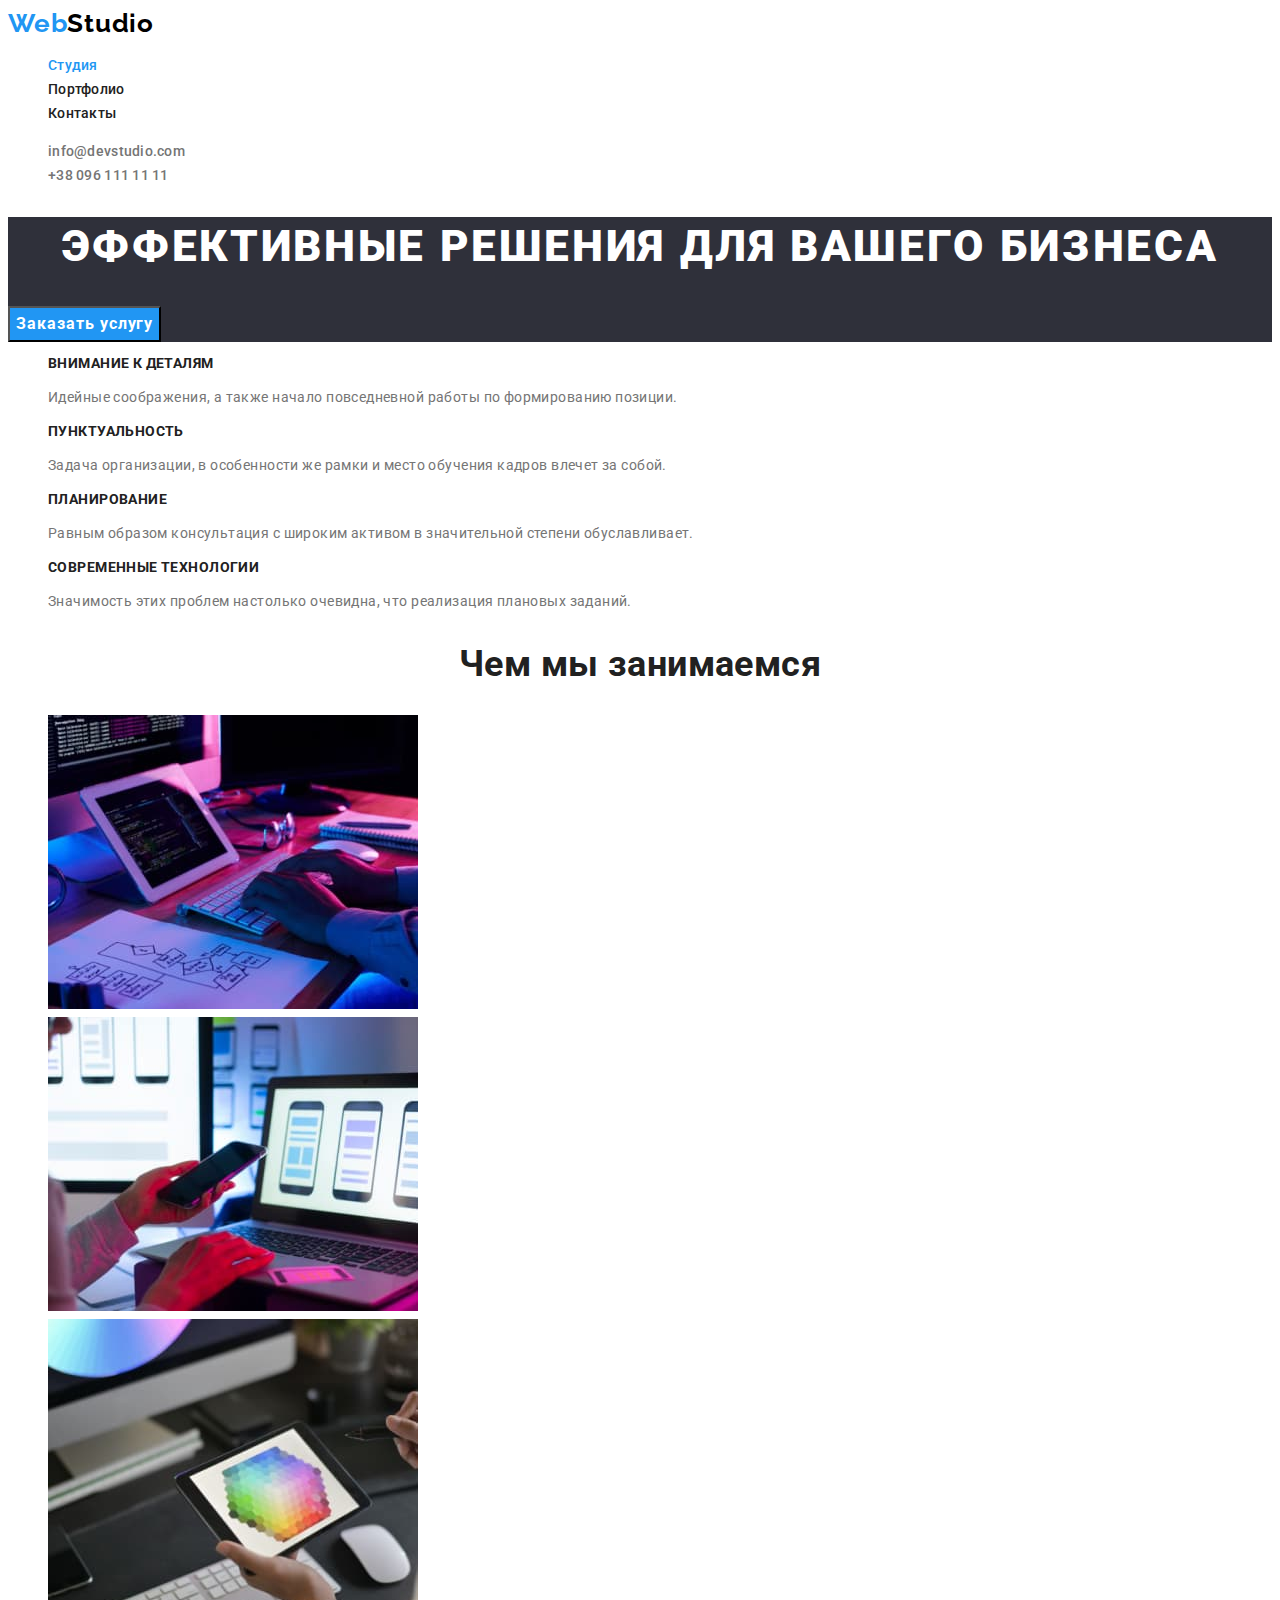
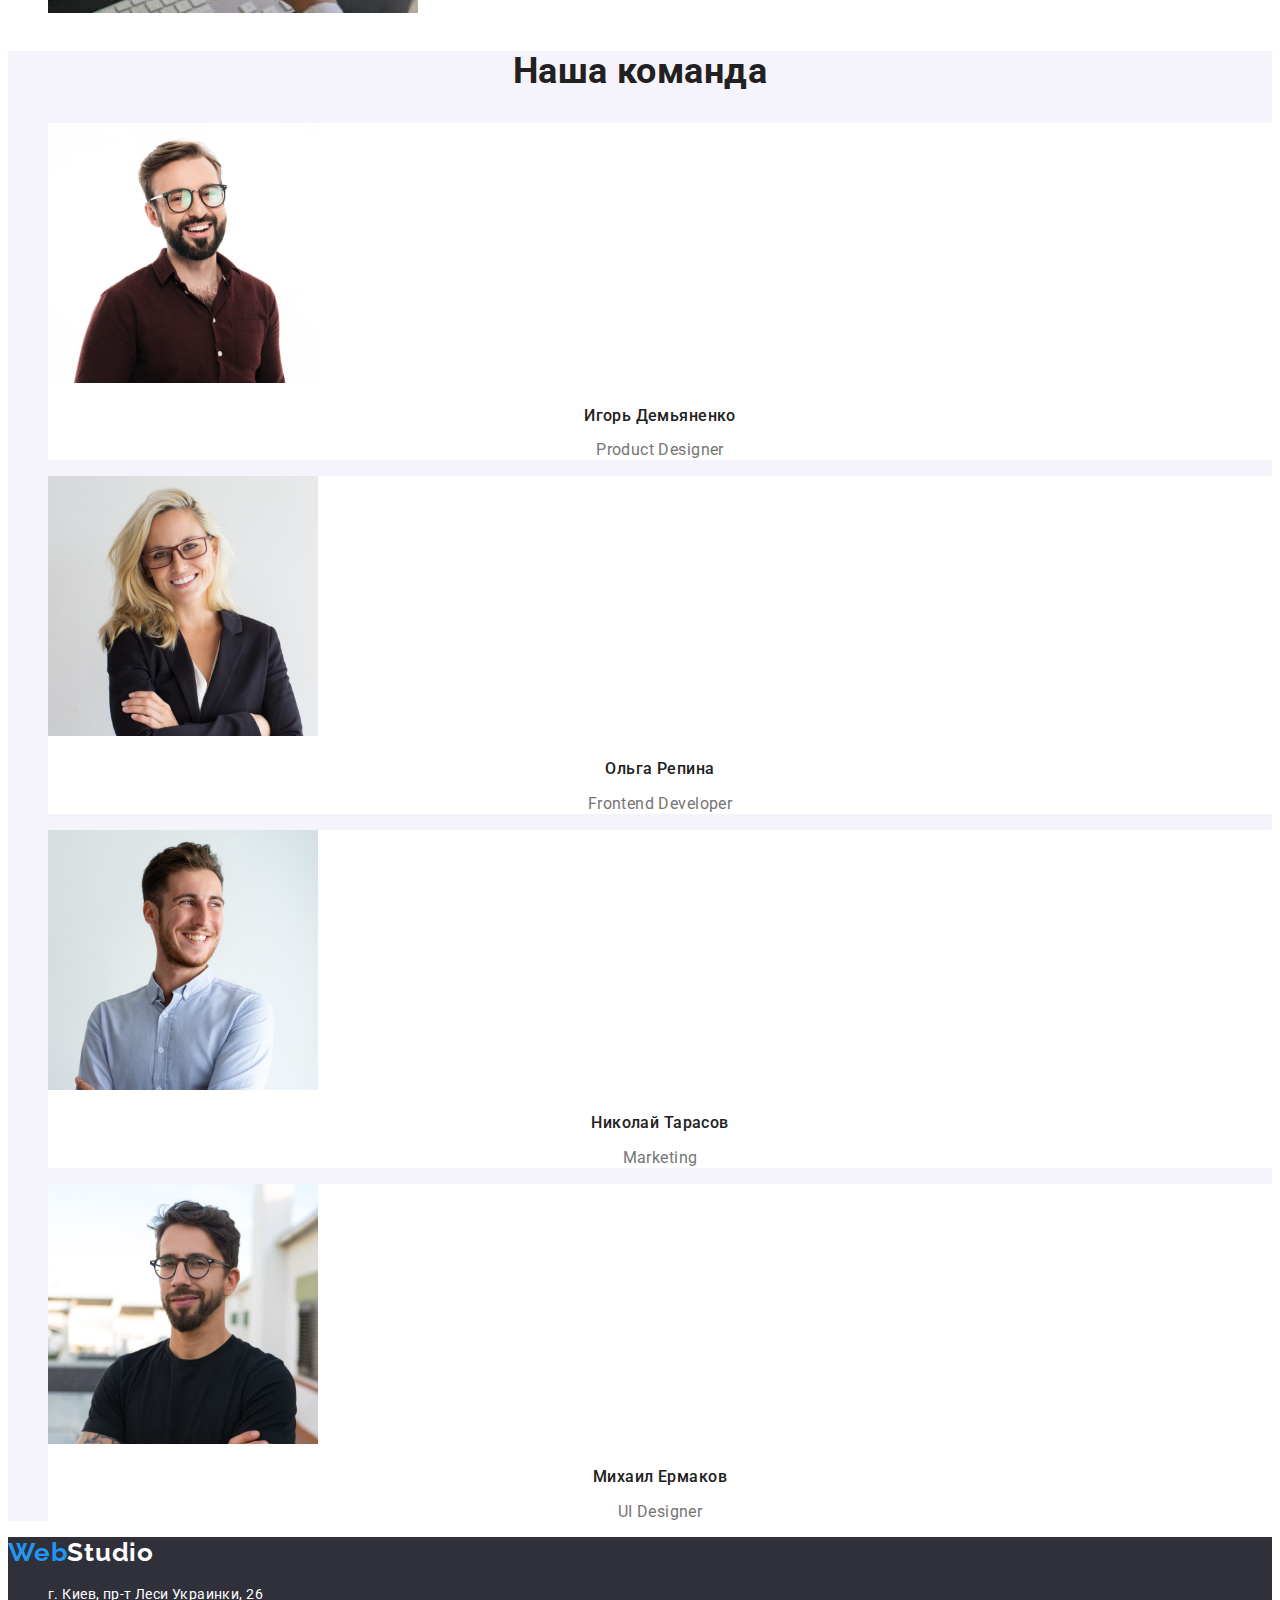
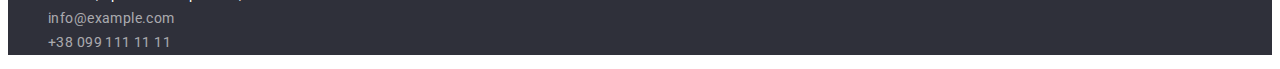
<file: index.html>
<!DOCTYPE html>
<html lang="ru">
<head>
    <meta charset="UTF-8">
    <meta http-equiv="X-UA-Compatible" content="IE=edge">
    <meta name="viewport" content="width=device-width, initial-scale=1.0">
    <title>Studio</title>
    <link rel="preconnect" href="https://fonts.googleapis.com">
    <link rel="preconnect" href="https://fonts.gstatic.com" crossorigin>
    <link href="https://fonts.googleapis.com/css2?family=Raleway:wght@700&family=Roboto:wght@400;500;700;900&display=swap"
        rel="stylesheet">
    <link rel="stylesheet" href="./css/styles.css">
</head>
<body>
    <!--Header-->
    <header class="header">
        <nav class="navigation">
        <a class="logo link" aria-label="Логотип сайта" href="./index.html" lang="en">Web<span class="logo-header">Studio</span></a>
        <ul class="nav-list list">
            <li class="nav-list-item"><a class="nav-list-link current link" href="./index.html">Студия</a></li>
            <li class="nav-list-item"><a class="nav-list-link link" href="./portfolio.html">Портфолио</a></li>
            <li class="nav-list-item"><a class="nav-list-link link" href="">Контакты</a></li>
        </ul>
        </nav>
        <ul class="contact-list list">
            <li class="contact-list-item"><a class="nav-list-link link" href="mailto:info@devstudio.com">info@devstudio.com</a></li>
            <li class="contact-list-item"><a class="nav-list-link link" href="tel:+380961111111">+38 096 111 11 11</a></li>
        </ul>
    </header>

    <!--Main content-->
    <main>
        <!--Hero-->
        
        <section class="hero">
            <h1 class="hero-title">Эффективные решения для вашего бизнеса</h1>
            <button class="order-btn" type="button">Заказать услугу</button>
        </section>
        

        <!--Features-->
        <section class="features">
            <h2 hidden>Особенности</h2>
            <ul class="features-list list">
                <li class="features-list-item">
                    <h3 class="features-title">Внимание к деталям</h3>
                    <p class="features-description">Идейные соображения, а также начало повседневной работы по формированию позиции.</p>
                </li>
                <li class="features-list-item">
                    <h3 class="features-title">Пунктуальность</h3>
                    <p class="features-description">Задача организации, в особенности же рамки и место обучения кадров влечет за собой.</p>
                </li>
                <li class="features-list-item">
                    <h3 class="features-title">Планирование</h3>
                    <p class="features-description">Равным образом консультация с широким активом в значительной степени обуславливает.</p>
                </li>
                <li class="features-list-item">
                    <h3 class="features-title">Современные технологии</h3>
                    <p class="features-description">Значимость этих проблем настолько очевидна, что реализация плановых заданий.</p>
                </li>
            </ul>
        </section>

        <!--What do we do-->
        <section class="services">
            <h2 class="section-title">Чем мы занимаемся</h2>
            <ul class="services-list list">
                <li class="services-list-item"><img class="services-img" src="images/pic1.jpg" alt="Вёрстка" width="370" height="294"></li>
                <li class="services-list-item"><img class="services-img" src="images/pic2.jpg" alt="Разработка приложений" width="370" height="294"></li>
                <li class="services-list-item"><img class="services-img" src="images/pic3.jpg" alt="Дизайн" width="370" height="294"></li>
            </ul>
        </section>

        <!--Team-->
        <section class="team">
            <h2 class="section-title">Наша команда</h2>
            <ul class="team-list list">
                <li class="team-list-item">
                    <img class="team-member-pic" src="images/team/igor.jpg" alt="Игорь Демьяненко" width="270" height="260">
                    <h3 class="team-member-name">Игорь Демьяненко</h3>
                    <p class="team-member-position" lang="en">Product Designer</p>
                </li>
                <li class="team-list-item">
                    <img class="team-member-pic" src="images/team/olga.jpg" alt="Ольга Репина" width="270" height="260">
                    <h3 class="team-member-name">Ольга Репина</h3>
                    <p class="team-member-position" lang="en">Frontend Developer</p>
                </li>
                <li class="team-list-item">
                    <img class="team-member-pic" src="images/team/nikolai.jpg" alt="Николай Тарасов" width="270" height="260">
                    <h3 class="team-member-name">Николай Тарасов</h3>
                    <p class="team-member-position" lang="en">Marketing</p>
                </li>
                <li class="team-list-item">
                    <img class="team-member-pic" src="images/team/mihail.jpg" alt="Михаил Ермаков" width="270" height="260">
                    <h3 class="team-member-name">Михаил Ермаков</h3>
                    <p class="team-member-position" lang="en">UI Designer</p>
                </li>
            </ul>
        </section>
    </main>

    <!--Footer-->
    <footer class="footer">
        <a class="logo link" aria-label="Логотип сайта" href="./index.html" lang="en">Web<span class="logo-footer">Studio</span></a>
        <address class="footer-address">
            <ul class="footer-address-list list">
                <li class="footer-address-list-item"><a class="address-link link" href="https://goo.gl/maps/p3dawPwku5fpeWN66" target="_blank" rel="noopener noreferrer">г. Киев, пр-т Леси Украинки, 26</a></li>
                <li class="footer-address-list-item"><a class="address-link link" href="mailto:info@example.com">info@example.com</a></li>
                <li class="footer-address-list-item"><a class="address-link link" href="tel:+380991111111">+38 099 111 11 11</a></li>
            </ul>
        </address>
    </footer>
</body>
</html>
</file>
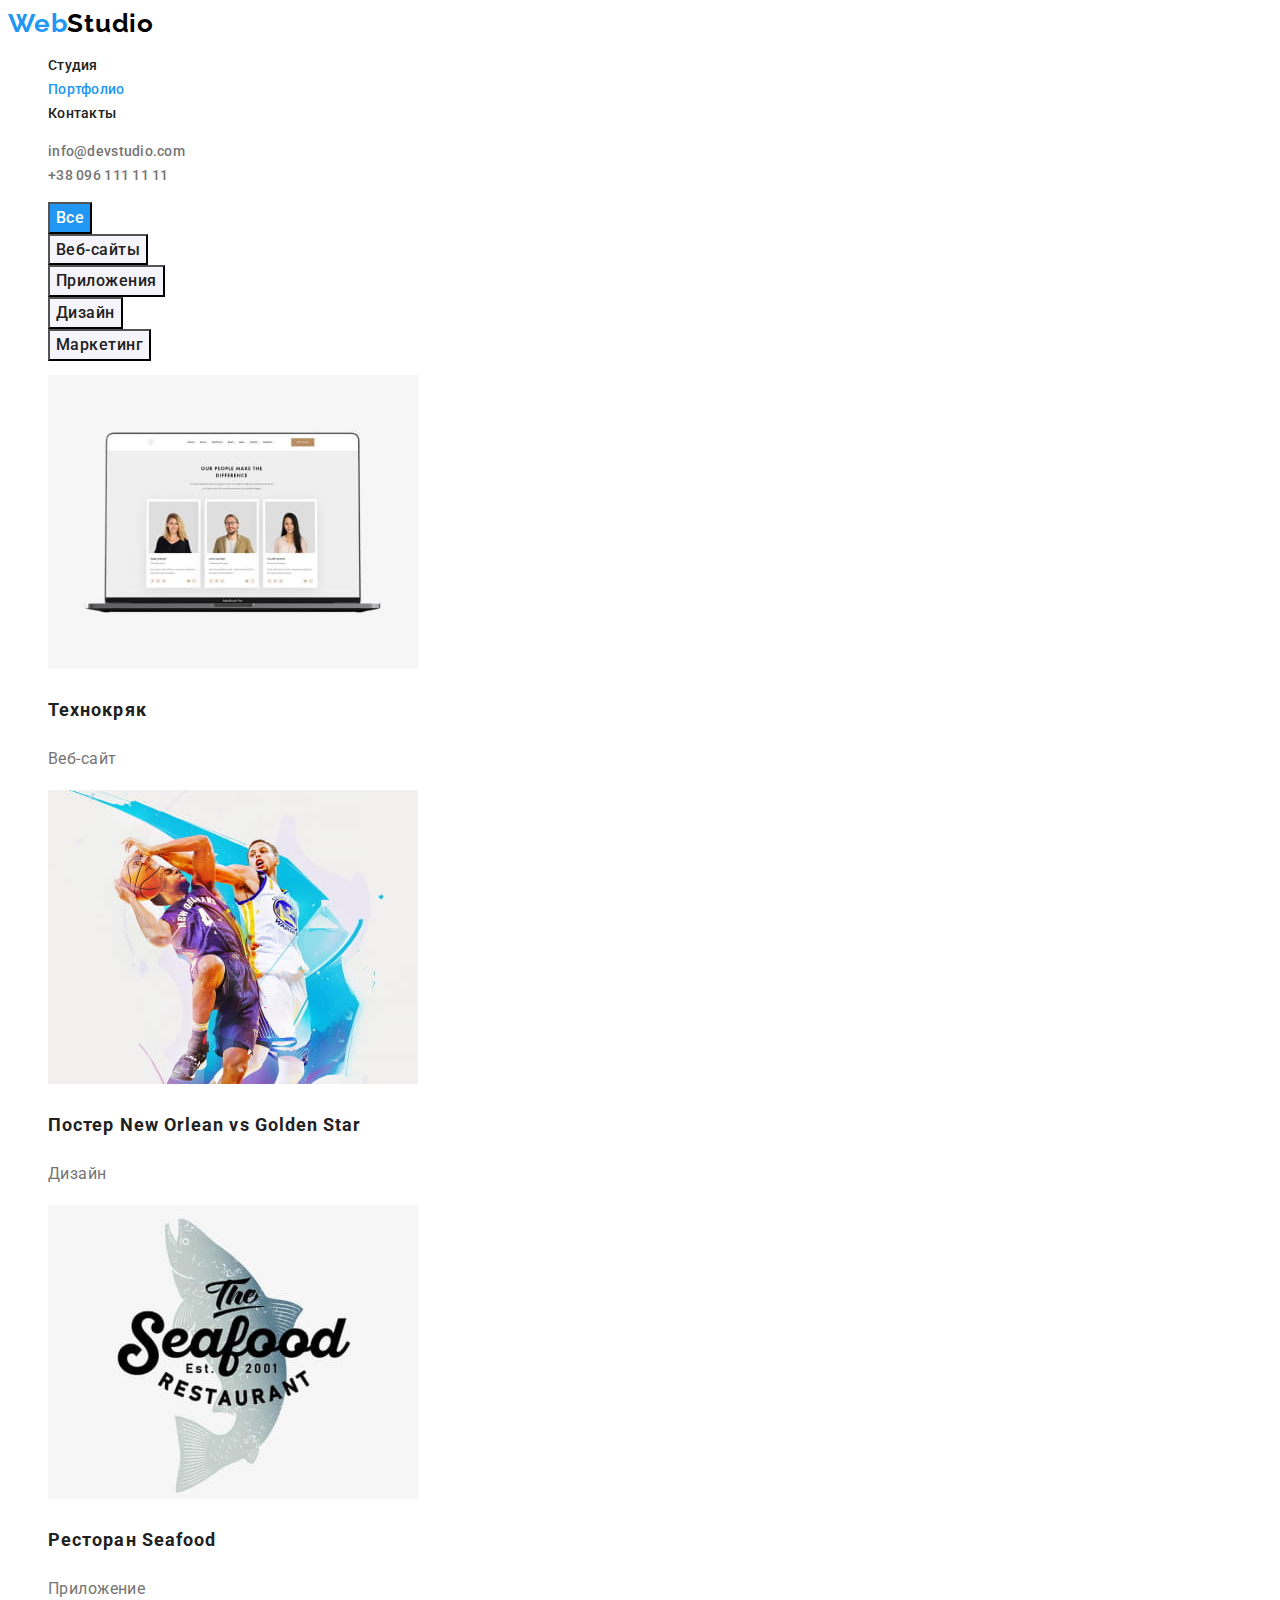
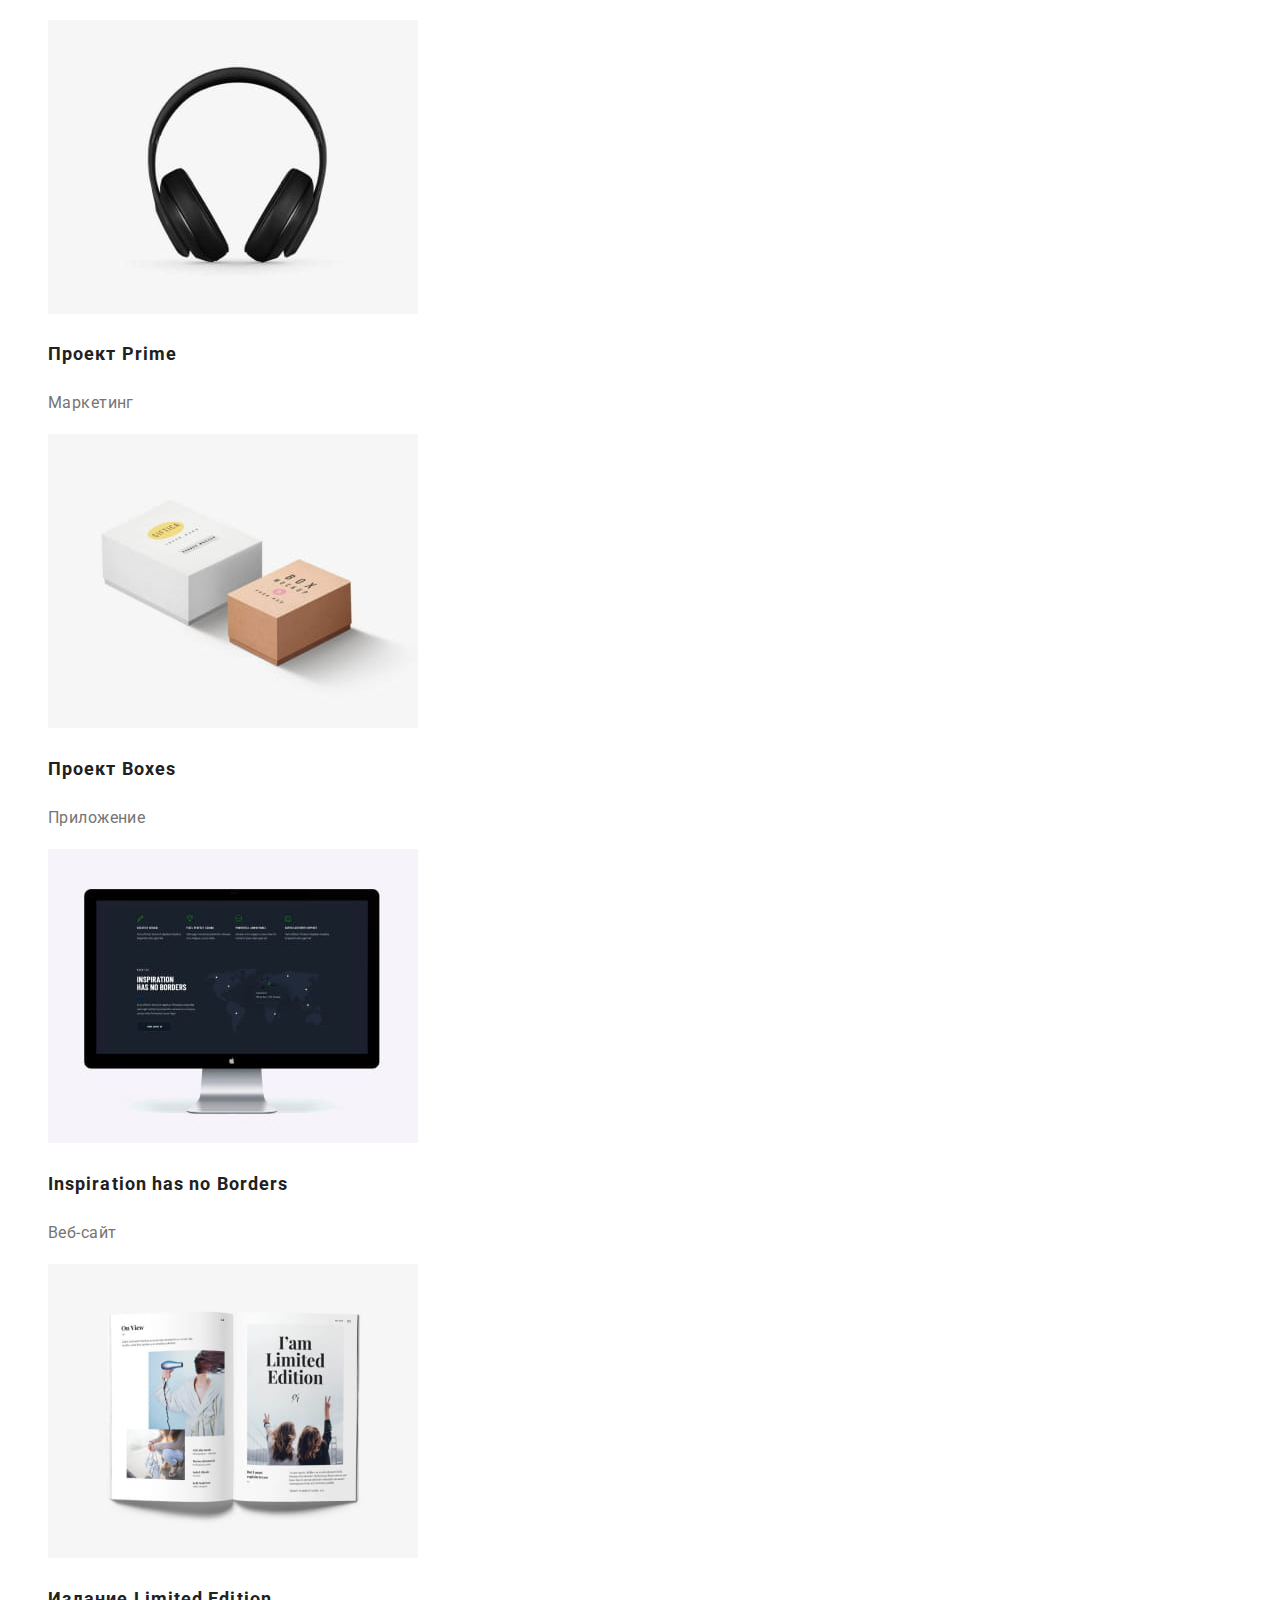
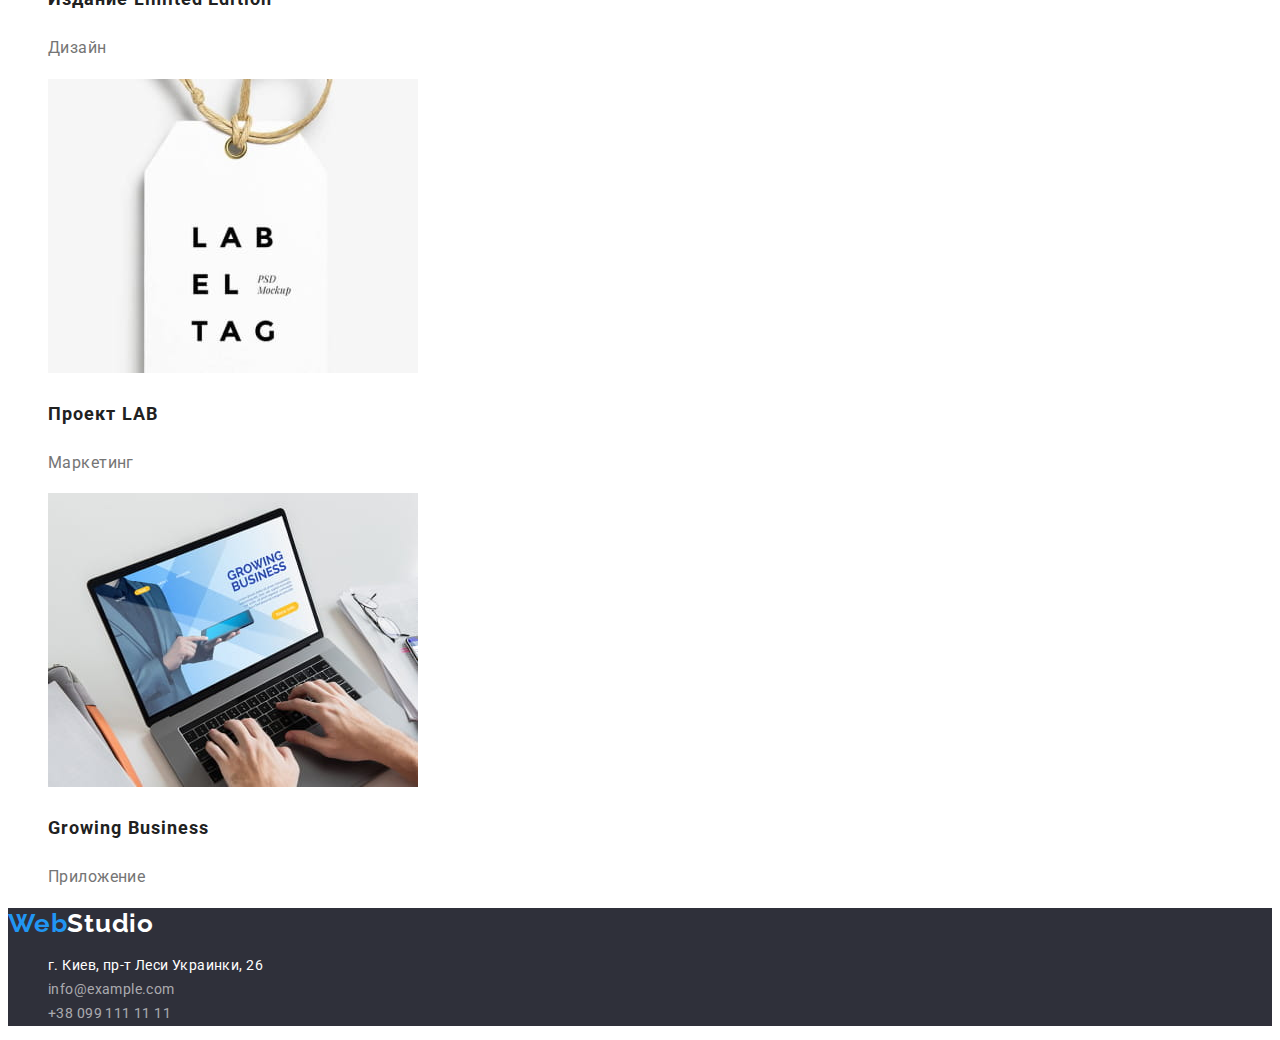
<file: portfolio.html>
<!DOCTYPE html>
<html lang="ru">
<head>
    <meta charset="UTF-8">
    <meta http-equiv="X-UA-Compatible" content="IE=edge">
    <meta name="viewport" content="width=device-width, initial-scale=1.0">
    <title>Portfolio</title>
    <link rel="preconnect" href="https://fonts.googleapis.com">
    <link rel="preconnect" href="https://fonts.gstatic.com" crossorigin>
    <link href="https://fonts.googleapis.com/css2?family=Raleway:wght@700&family=Roboto:wght@400;500;700;900&display=swap"
        rel="stylesheet">
    <link rel="stylesheet" href="./css/styles.css">
</head>
<body>
    <!--Header-->
    <header class="header">
        <nav class="navigation">
            <a class="logo link" aria-label="Логотип сайта" href="./index.html" lang="en">Web<span class="logo-header">Studio</span></a>
            <ul class="nav-list list">
                <li class="nav-list-item"><a class="nav-list-link link" href="./index.html">Студия</a></li>
                <li class="nav-list-item"><a class="nav-list-link current link" href="./portfolio.html">Портфолио</a></li>
                <li class="nav-list-item"><a class="nav-list-link link" href="">Контакты</a></li>
            </ul>
        </nav>
        <ul class="contact-list list">
            <li class="contact-list-item"><a class="nav-list-link link" href="mailto:info@devstudio.com">info@devstudio.com</a></li>
            <li class="contact-list-item"><a class="nav-list-link link" href="tel:+380961111111">+38 096 111 11 11</a></li>
        </ul>
    </header>

    <!--Main-->
    <main>
        <section class="projects">
            <h1 hidden>Наши работы</h1>
            <ul class="projects-filter list">
                <li class="projects-filter-item"><button class="filter-btn active" type="button">Все</button></li>
                <li class="projects-filter-item"><button class="filter-btn" type="button">Веб-сайты</button></li>
                <li class="projects-filter-item"><button class="filter-btn" type="button">Приложения</button></li>
                <li class="projects-filter-item"><button class="filter-btn" type="button">Дизайн</button></li>
                <li class="projects-filter-item"><button class="filter-btn" type="button">Маркетинг</button></li>
            </ul>

            <ul class="projects-list list">
                <li class="projects-list-item">
                    <a class="projects-link link" href="#" target="_blank" rel="noopener noreferrer nofollower">
                        <img class="projects-img" src="./images/portfolio/tekhnokryak.jpg" alt="Ноутбук с открытым сайтом Технокряк" width="370" height="294">
                        <h2 class="projects-title">Технокряк</h2>
                        <p class="projects-type">Веб-сайт</p>
                    </a>
                </li>
                <li class="projects-list-item">
                    <a class="projects-link link" href="#" target="_blank" rel="noopener noreferrer nofollower">
                        <img class="projects-img" src="./images/portfolio/new-orlean.jpg" alt="Два баскетболиста" width="370" height="294">
                        <h2 class="projects-title">Постер New Orlean vs Golden Star</h2>
                        <p class="projects-type">Дизайн</p>
                    </a>
                </li>
                <li class="projects-list-item">
                    <a class="projects-link link" href="#" target="_blank" rel="noopener noreferrer nofollower">
                        <img class="projects-img" src="./images/portfolio/seafood.jpg" alt="Логотип ресторана Seafood" width="370" height="294">
                        <h2 class="projects-title">Ресторан Seafood</h2>
                        <p class="projects-type">Приложение</p>
                    </a>
                </li>
                <li class="projects-list-item">
                    <a class="projects-link link" href="#" target="_blank" rel="noopener noreferrer nofollower">
                        <img class="projects-img" src="./images/portfolio/prime.jpg" alt="Наушники" width="370" height="294">
                        <h2 class="projects-title">Проект Prime</h2>
                        <p class="projects-type">Маркетинг</p>
                    </a>
                </li>
                <li class="projects-list-item">
                    <a class="projects-link link" href="#" target="_blank" rel="noopener noreferrer nofollower">
                        <img class="projects-img" src="./images/portfolio/boxes.jpg" alt="Две коробочки" width="370" height="294">
                        <h2 class="projects-title">Проект Boxes</h2>
                        <p class="projects-type">Приложение</p>
                    </a>
                </li>
                <li class="projects-list-item">
                    <a class="projects-link link" href="#" target="_blank" rel="noopener noreferrer nofollower">
                        <img class="projects-img" src="./images/portfolio/inspiration.jpg" alt="Монитор с открытым сайтом Inspiration has no Borders" width="370" height="294">
                        <h2 class="projects-title">Inspiration has no Borders</h2>
                        <p class="projects-type">Веб-сайт</p>
                    </a>
                </li>
                <li class="projects-list-item">
                    <a class="projects-link link" href="#" target="_blank" rel="noopener noreferrer nofollower">
                        <img class="projects-img" src="./images/portfolio/limited-edition.jpg" alt="Открытая журнал Limited Edition" width="370" height="294">
                        <h2 class="projects-title">Издание Limited Edition</h2>
                        <p class="projects-type">Дизайн</p>
                    </a>
                </li>
                <li class="projects-list-item">
                    <a class="projects-link link" href="#" target="_blank" rel="noopener noreferrer nofollower">
                        <img class="projects-img" src="./images/portfolio/lab.jpg" alt="Белый лэйбл на шнурке" width="370" height="294">
                        <h2 class="projects-title">Проект LAB</h2>
                        <p class="projects-type">Маркетинг</p>
                    </a>
                </li>
                <li class="projects-list-item">
                    <a class="projects-link link" href="#" target="_blank" rel="noopener noreferrer nofollower">
                        <img class="projects-img" src="./images/portfolio/growing-business.jpg" alt="Ноутбук с открытым сайтом Growing Business" width="370" height="294">
                        <h2 class="projects-title">Growing Business</h2>
                        <p class="projects-type">Приложение</p>
                    </a>
                </li>
            </ul>
        </section>
    </main>

    <!--Footer-->
    <footer class="footer">
        <a class="logo link" aria-label="Логотип сайта" href="./index.html" lang="en">Web<span class="logo-footer">Studio</span></a>
        <address class="footer-address">
            <ul class="footer-address-list list">
                <li class="footer-address-list-item"><a class="address-link link" href="https://goo.gl/maps/p3dawPwku5fpeWN66" target="_blank"
                        rel="noopener noreferrer">г. Киев, пр-т Леси Украинки, 26</a></li>
                <li class="footer-address-list-item"><a class="address-link link" href="mailto:info@example.com">info@example.com</a></li>
                <li class="footer-address-list-item"><a class="address-link link" href="tel:+380991111111">+38 099 111 11 11</a></li>
            </ul>
        </address>
    </footer>
</body>
</html>
</file>
<file: css/styles.css>
:root {
  --primaty-font-famaly: Roboto, sans-serif;
  --logo-font-family: Raleway, sans-serif;
  --accent-color: #2196f3;
  --primary-font-color: #757575;
  --titles-font-color: #212121;
  --font-color-dark-background: #ffffff;
  --font-color-dark-background-opacity: rgba(255, 255, 255, 0.6);
  --base-logo-color: #000000;
  --dark-background: #2f303a;
  --light-background: #f5f4fa;
  --order-button-hover-color: #188ce8;
  --portfolio-stroke-color: #eeeeee;
  --team-cards-background-color: #ffffff;
}

body {
  font-family: var(--primaty-font-famaly);
  color: var(--primary-font-color);
  font-size: 14px;
  line-height: 1.71;
  letter-spacing: 0.03em;
}

.list {
  list-style-type: none;
}

.link {
  text-decoration: none;
  color: inherit;
}

.address {
  font-style: none;
}

/* COMPONENTS */

/* Logo */
.logo {
  font-family: var(--logo-font-family);
  font-weight: 700;
  font-size: 26px;
  line-height: 1.19;
  letter-spacing: 0.03em;
  color: var(--accent-color);
}

.logo-header {
  color: var(--base-logo-color);
}

.logo-footer {
  color: var(--font-color-dark-background);
}

/* Section titles */

.section-title {
  font-size: 36px;
  line-height: 1.16;
  text-align: center;

  color: var(--titles-font-color);
}

/* ===========START MAIN PAGE=========== */
/* Header */
.nav-list {
  color: var(--titles-font-color);
}

.nav-list-link {
  font-weight: 500;
  font-size: 14px;
  line-height: 1.14;
  letter-spacing: 0.02em;
}

.nav-list-link:hover,
.nav-list-link:focus,
.current {
  color: var(--accent-color);
}

/* Hero */
.hero {
  background-color: var(--dark-background);
}

.hero-title {
  font-weight: 900;
  font-size: 44px;
  line-height: 1.36;
  text-align: center;
  letter-spacing: 0.06em;
  text-transform: uppercase;
  color: var(--font-color-dark-background);
}

.order-btn {
  font-family: inherit;
  font-weight: 700;
  font-size: 16px;
  line-height: 1.87;
  text-align: center;
  letter-spacing: 0.06em;
  cursor: pointer;

  color: var(--font-color-dark-background);
  background-color: var(--accent-color);
}

.order-btn:hover,
.order-btn:focus {
  background-color: var(--order-button-hover-color);
}

/* Features */
.features-title {
  font-size: 14px;
  line-height: 1.14;
  text-transform: uppercase;

  color: var(--titles-font-color);
}

/* Team */

.team {
  background-color: var(--light-background);
}

.team-list-item {
  background-color: var(--team-cards-background-color);
}

.team-member-name,
.team-member-position {
  font-size: 16px;
  line-height: 1.18;
  text-align: center;
}

.team-member-name {
  font-weight: 500;
  color: var(--titles-font-color);
}

/* Footer */
.footer {
  background-color: var(--dark-background);
}

.footer-address {
  font-style: inherit;
}

.address-link {
  color: var(--font-color-dark-background-opacity);
}

.address-link[target='_blank'] {
  color: var(--font-color-dark-background);
}

.address-link:hover,
.address-link:focus {
  color: var(--accent-color);
}

/* ===========END MAIN PAGE=========== */

/* ===========START PORTFOLIO PAGE=========== */
.filter-btn {
  font-family: inherit;
  font-weight: 500;
  font-size: 16px;
  line-height: 1.62;
  text-align: center;
  letter-spacing: 0.03em;
  cursor: pointer;

  color: var(--titles-font-color);
  background-color: var(--light-background);
}

.filter-btn:hover,
.filter-btn:focus,
.active {
  color: var(--font-color-dark-background);
  background-color: var(--accent-color);
}

.projects-title {
  font-size: 18px;
  line-height: 2;
  letter-spacing: 0.06em;

  color: var(--titles-font-color);
}

.projects-type {
  font-size: 16px;
  line-height: 1.87;
}
/* ===========END PORTFOLIO PAGE=========== */
</file>
